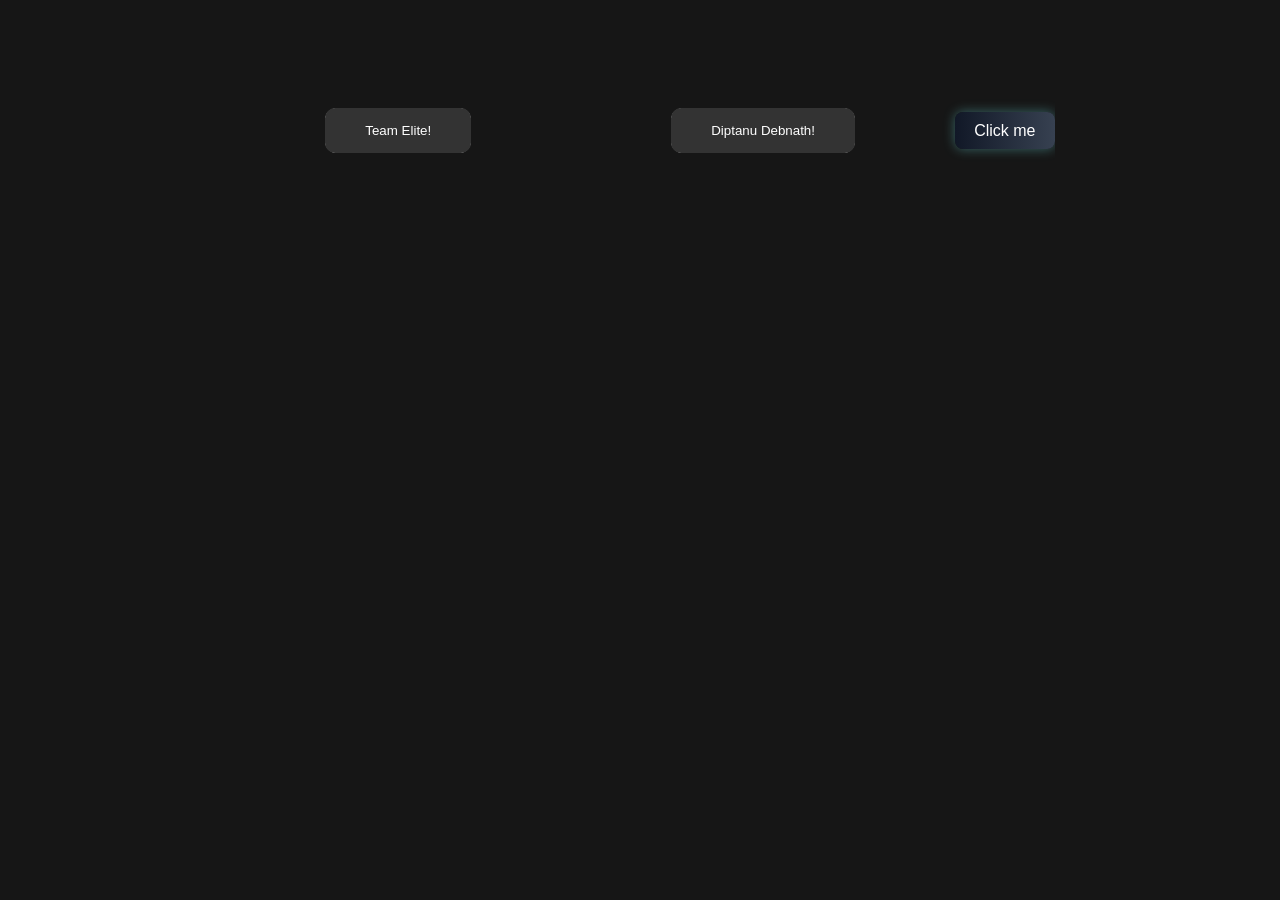
<file: index_glowing.html>
<!-- 
  Project: CSS Glowing Button
  Created: Sunday, 06 March 2022
  Author: Jamshid Elmi 
  Tutorial: https://youtu.be/b_8fHNIHFk4
 -->
<!DOCTYPE html>
<html lang="en">

<head>
    <meta charset="UTF-8">
    <meta http-equiv="X-UA-Compatible" content="IE=edge">
    <meta name="viewport" content="width=device-width, initial-scale=1.0">
    <link rel="stylesheet" href="assets/css/glowing.css?v=1.2">
    <title>CSS Button Glow Effect</title>
</head>

<body>
    <button class="btn">Team Elite!</button>
    <button class="btn">Diptanu Debnath!</button>
    <button class="glow-btn">Click me</button>
    </div>
    </div>
</body>

</html>
</file>
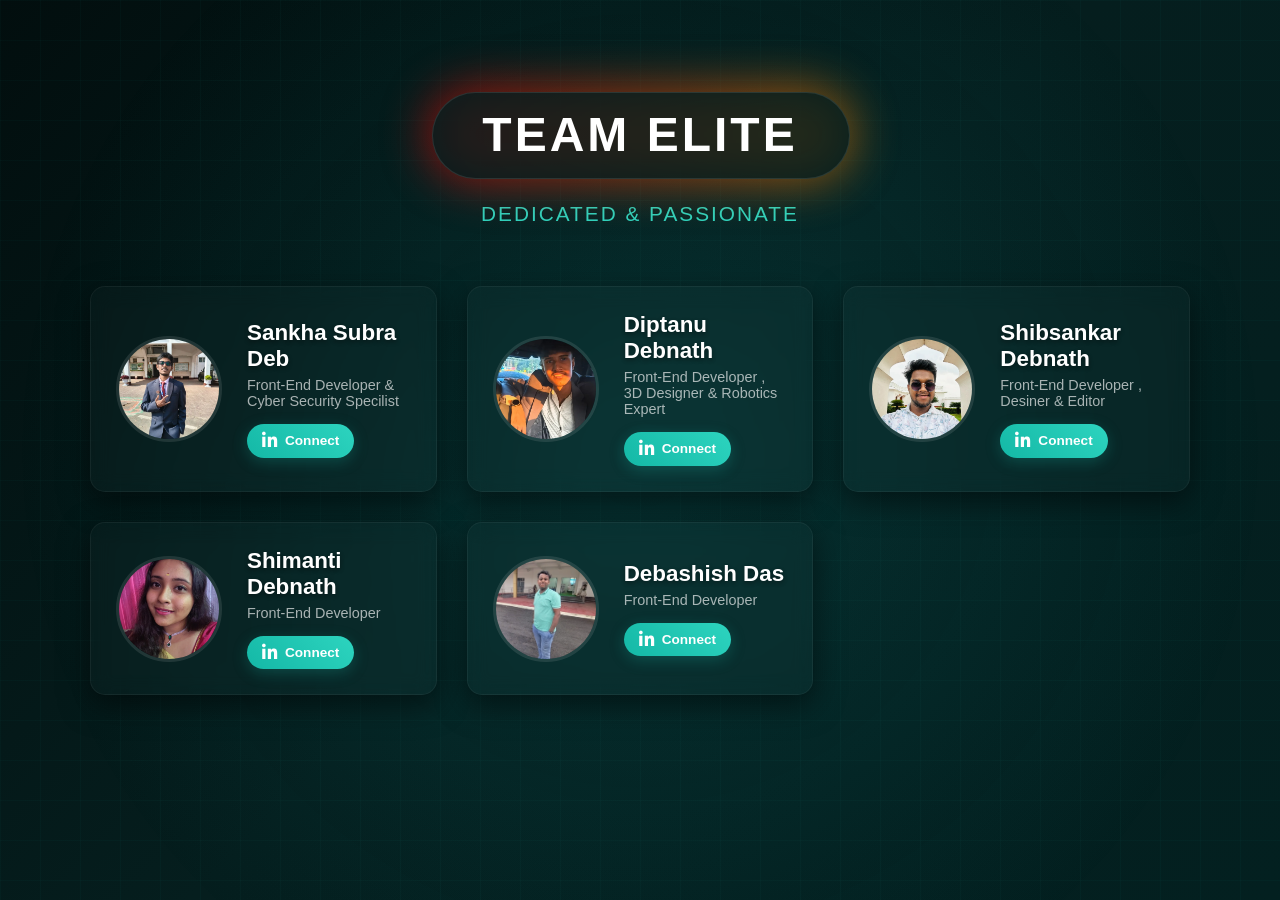
<file: team2.html>
<!DOCTYPE html>
<html lang="en">

<head>
    <meta charset="UTF-8">
    <meta name="viewport" content="width=device-width, initial-scale=1.0">
    <title>ICFAI FC - Team Members</title>
    <link rel="stylesheet" href="assets/css/team2css.css?v=1.7" />
    <link rel="stylesheet" href="https://cdnjs.cloudflare.com/ajax/libs/font-awesome/6.4.0/css/all.min.css">
</head>

<body>
    <div class="tech-bg"></div>
    <div class="grid-pattern"></div>

    <div class="container">
        <header>
            <h1>Team Elite</h1>
            <h3>Dedicated & Passionate</h3>
        </header>

        <div class="team-members">
            <!-- Team Member 1: Sankha Subra Deb -->
            <div class="member">
                <div class="image-holder">
                    <img src="assets/images/sankha.webp" alt="Sankha Subra Deb">
                </div>
                <div class="member-info">
                    <h2 class="member-name">Sankha Subra Deb</h2>
                    <p class="member-role">Front-End Developer & Cyber Security Specilist</p>
                    <!-- TODO: Replace href with the actual LinkedIn URL -->
                    <a href="https://www.linkedin.com/in/sankha-subhra-deb-03aa2237b?utm_source=share_via&utm_content=profile&utm_medium=member_android"
                        class="linkedin-link" target="_blank" rel="noopener noreferrer">
                        <i class="fab fa-linkedin-in linkedin-icon"></i>
                        Connect
                    </a>
                </div>
            </div>

            <!-- Team Member 2: Diptanu Debnath -->
            <div class="member">
                <div class="image-holder">
                    <img src="assets/images/diptanu.webp" alt="Diptanu Debnath">
                </div>
                <div class="member-info">
                    <h2 class="member-name">Diptanu Debnath</h2>
                    <p class="member-role">Front-End Developer , 3D Designer & Robotics Expert</p>
                    <!-- TODO: Replace href with the actual LinkedIn URL -->
                    <a href="https://www.linkedin.com/in/diptanu-debnath-0a24b4387?" class="linkedin-link"
                        target="_blank" rel="noopener noreferrer">
                        <i class="fab fa-linkedin-in linkedin-icon"></i>
                        Connect
                    </a>
                </div>
            </div>

            <!-- Team Member 3: Shibsankar Debnath -->
            <div class="member">
                <div class="image-holder">
                    <!-- TODO: Replace src with the actual image path when available (e.g. assets/images/shibsankar.webp) -->
                    <img src="assets/images/roni.webp" alt="Shibsankar Debnath">
                </div>
                <div class="member-info">
                    <h2 class="member-name">Shibsankar Debnath</h2>
                    <p class="member-role">Front-End Developer , Desiner & Editor</p>
                    <!-- TODO: Replace href with the actual LinkedIn URL -->
                    <a href="https://www.linkedin.com/in/roni-debnath-b327a63a7/" class="linkedin-link" target="_blank"
                        rel="noopener noreferrer">
                        <i class="fab fa-linkedin-in linkedin-icon"></i>
                        Connect
                    </a>
                </div>
            </div>

            <!-- Team Member 4: Shimanti Debnath -->
            <div class="member">
                <div class="image-holder">
                    <img src="assets/images/shimanti.webp" alt="Shimanti Debnath">
                </div>
                <div class="member-info">
                    <h2 class="member-name">Shimanti Debnath</h2>
                    <p class="member-role">Front-End Developer</p>
                    <!-- TODO: Replace href with the actual LinkedIn URL -->
                    <a href="https://www.linkedin.com/in/shimanti-debnath-6407933a5?utm_source=share_via&utm_content=profile&utm_medium=member_android"
                        class="linkedin-link" target="_blank" rel="noopener noreferrer">
                        <i class="fab fa-linkedin-in linkedin-icon"></i>
                        Connect
                    </a>
                </div>
            </div>

            <!-- Team Member 5: Debashish Das -->
            <div class="member">
                <div class="image-holder">
                    <img src="assets/images/debashish.webp?v=3" alt="Debashish Das">
                </div>
                <div class="member-info">
                    <h2 class="member-name">Debashish Das</h2>
                    <p class="member-role">Front-End Developer</p>
                    <!-- TODO: Replace href with the actual LinkedIn URL -->
                    <a href="https://www.linkedin.com/in/debashish-das-37b873415?utm_source=share_via&utm_content=profile&utm_medium=member_android"
                        class="linkedin-link" target="_blank" rel="noopener noreferrer">
                        <i class="fab fa-linkedin-in linkedin-icon"></i>
                        Connect
                    </a>
                </div>
            </div>
        </div>
    </div>
</body>

</html>
</file>
<file: assets/css/glowing.css>
/* 
  Project: CSS Glowing Button
  Created: Sunday, 06 March 2022
  Author: Jamshid Elmi 
  Tutorial: https://youtu.be/b_8fHNIHFk4
*/
html,
body {
    display: flex;
    justify-content: center;
    align-items: center;
    background-color: #161616;
    overflow: hidden;
    /* transform: scale(1.5); */
}

/* button */
.btn {
    margin: 100px;
    padding: 15px 40px;
    border: none;
    outline: none;
    color: #FFF;
    cursor: pointer;
    position: relative;
    z-index: 0;
    border-radius: 12px;
}

.btn::after {
    content: "";
    z-index: -1;
    position: absolute;
    width: 100%;
    height: 100%;
    background-color: #333;
    left: 0;
    top: 0;
    border-radius: 10px;
}

/* glow */
.btn::before {
    content: "";
    background: linear-gradient(45deg,
            #FF0000, #FF7300, #FFFB00, #48FF00,
            #00FFD5, #002BFF, #FF00C8, #FF0000);
    position: absolute;
    top: -2px;
    left: -2px;
    background-size: 600%;
    z-index: -1;
    width: calc(100% + 4px);
    height: calc(100% + 4px);
    filter: blur(8px);
    animation: glowing 20s linear infinite;
    transition: opacity .3s ease-in-out;
    border-radius: 10px;
    opacity: 0;
}

@keyframes glowing {
    0% {
        background-position: 0 0;
    }

    50% {
        background-position: 400% 0;
    }


}

.btn:active:after {
    background: transparent;
}

.btn:active {
    color: #000;
    font-weight: bold;
}

/* Basic glowing button */
.glow-btn {
    --glow-color: #7afcff;
    --glow-size: 12px;
    padding: 0.6rem 1.2rem;
    font-size: 1rem;
    border-radius: 8px;
    border: none;
    color: #fff;
    background: linear-gradient(90deg, #111827, #374151);
    cursor: pointer;
    position: relative;
    box-shadow: 0 0 var(--glow-size) rgba(122, 252, 255, 0.35);
    transition: transform 200ms ease, box-shadow 200ms ease;
}

/* soft lift + stronger glow on hover */
.glow-btn:Team Elite,
.glow-btn:Diptanu Debnath,
.glow-btn:Sankha Subra Deb,
.glow-btn:Shibsankar Debnath,
.glow-btn:Shimanti Debnath,
.glow-btn:Debashish Das,
.glow-btn:focus {
    transform: translateY(-3px);
    box-shadow: 0 0 calc(var(--glow-size) * 1.6) rgba(122, 252, 255, 0.6);
}

/* decorative blurred glow layer */
.glow-btn::before {
    content: "";
    position: absolute;
    inset: -10px;
    border-radius: inherit;
    background: radial-gradient(circle at center, var(--glow-color), transparent 35%);
    filter: blur(12px);
    opacity: 0.6;
    z-index: -1;
    transition: transform 300ms ease, opacity 200ms ease;
}

.glow-btn:Team Elite::before {
    transform: scale(1.05);
    opacity: 1;
}

/* accessible focus style */
.glow-btn:focus {
    outline: 3px solid rgba(255, 255, 255, 0.06);
    outline-offset: 2px;
}

/* reduce motion preference */
@media (prefers-reduced-motion: reduce) {

    .glow-btn,
    .glow-btn::before {
        transition: none;
        transform: none;
    }
}
</file>
<file: assets/css/team2css.css>
:root {
    --primary: #0e9f9f;
    --secondary: #14b8a6;
    --accent: #99f6e4;
    --dark: #020e0e;
    --light: #f0fffe;
    --neon: #2dd4bf;
    --neon-alt: #67e8f9;
}

body {
    font-family: 'Segoe UI', 'Roboto', sans-serif;
    background: linear-gradient(135deg, #020e0e 0%, #051e1e 50%, #032020 100%);
    margin: 0;
    padding: 0;
    color: var(--light);
    min-height: 100vh;
    overflow-x: hidden;
    position: relative;
}

/* Background Cyberpunk grid effects */
.tech-bg {
    position: fixed;
    top: 0;
    left: 0;
    width: 100%;
    height: 100%;
    z-index: -2;
    background: radial-gradient(circle at 50% 50%, rgba(14, 159, 159, 0.15), transparent 80%);
}

.grid-pattern {
    position: fixed;
    top: 0;
    left: 0;
    width: 100%;
    height: 100%;
    z-index: -1;
    background-image: 
        linear-gradient(rgba(45, 212, 191, 0.05) 1px, transparent 1px),
        linear-gradient(90deg, rgba(45, 212, 191, 0.05) 1px, transparent 1px);
    background-size: 40px 40px;
    opacity: 0.6;
    animation: grid-move 25s linear infinite;
}

@keyframes grid-move {
    0% {
        background-position: 0 0;
    }
    100% {
        background-position: 40px 40px;
    }
}

.container {
    max-width: 1100px;
    margin: 0 auto;
    padding: 60px 20px;
}

header {
    text-align: center;
    margin-bottom: 60px;
    position: relative;
}

h1 {
    font-size: 3rem;
    margin-bottom: 15px;
    padding: 15px 50px;
    color: #FFFFFF;
    text-transform: uppercase;
    letter-spacing: 3px;
    font-weight: 700;
    position: relative;
    display: inline-block;
    border-radius: 50px;
    z-index: 1;
    cursor: default;
}

h1::before {
    content: "";
    background: linear-gradient(90deg, #FF0000, #FF7300, #FFFB00, #48FF00, #00FFD5, #002BFF, #FF00C8, #FF0000);
    position: absolute;
    top: -3px;
    left: -3px;
    background-size: 600% 100%;
    z-index: -2;
    width: calc(100% + 6px);
    height: calc(100% + 6px);
    filter: blur(25px);
    opacity: 0.6;
    border-radius: 50px;
    pointer-events: none;
    animation: rainbow-glow 10s linear infinite;
    transition: all 0.3s ease-in-out;
}

h1::after {
    content: '';
    position: absolute;
    top: 0;
    left: 0;
    width: 100%;
    height: 100%;
    background-color: rgba(5, 30, 30, 0.8);
    border-radius: 50px;
    z-index: -1;
    border: 1px solid rgba(255, 255, 255, 0.1);
}

h1:hover::before {
    opacity: 1;
    filter: blur(35px);
    animation: rainbow-glow 15s linear infinite;
}

@keyframes rainbow-glow {
    0% {
        background-position: 0 0;
    }
    50% {
        background-position: 400% 0;
    }
    100% {
        background-position: 0 0;
    }
}

header h3 {
    font-size: 1.3rem;
    color: var(--neon);
    font-weight: 300;
    letter-spacing: 2px;
    text-transform: uppercase;
    margin-top: 10px;
    animation: text-glow 2s ease-in-out infinite alternate;
}

@keyframes text-glow {
    0% {
        filter: drop-shadow(0 0 2px rgba(45, 212, 191, 0.4));
    }
    100% {
        filter: drop-shadow(0 0 10px rgba(103, 232, 249, 0.65));
    }
}

/* Team Members Cards */
.team-members {
    display: grid;
    grid-template-columns: repeat(auto-fit, minmax(300px, 1fr));
    gap: 30px;
    margin-top: 40px;
}

.member {
    display: flex;
    align-items: center;
    background: rgba(255, 255, 255, 0.02);
    backdrop-filter: blur(10px);
    border-radius: 15px;
    box-shadow: 0 10px 30px rgba(0, 0, 0, 0.5);
    padding: 25px;
    border: 1px solid rgba(255, 255, 255, 0.05);
    transition: all 0.4s cubic-bezier(0.165, 0.84, 0.44, 1);
    position: relative;
    overflow: hidden;
}

.member:hover {
    border-color: rgba(45, 212, 191, 0.4);
    box-shadow: 0 15px 35px rgba(45, 212, 191, 0.15), 0 0 15px rgba(45, 212, 191, 0.05);
    transform: translateY(-5px);
}

.image-holder {
    width: 100px;
    height: 100px;
    border-radius: 50%;
    overflow: hidden;
    border: 3px solid rgba(255, 255, 255, 0.1);
    margin-right: 25px;
    flex-shrink: 0;
    transition: all 0.4s ease;
}

.member:hover .image-holder {
    border-color: var(--neon);
    box-shadow: 0 0 20px rgba(45, 212, 191, 0.5);
    transform: scale(1.05);
}

.image-holder img {
    width: 100%;
    height: 100%;
    object-fit: cover;
}

.member-info {
    flex-grow: 1;
}

.member-name {
    font-size: 1.4rem;
    margin: 0 0 5px 0;
    color: white;
    font-weight: 600;
    text-shadow: 0 2px 4px rgba(0, 0, 0, 0.4);
}

.member-role {
    font-size: 0.9rem;
    color: rgba(255, 255, 255, 0.65);
    margin: 0 0 15px 0;
    font-weight: 300;
}

.linkedin-link {
    display: inline-flex;
    align-items: center;
    background: linear-gradient(45deg, var(--secondary), var(--neon));
    color: #FFFFFF;
    padding: 8px 15px;
    border-radius: 30px;
    text-decoration: none;
    font-weight: 600;
    font-size: 0.85rem;
    transition: all 0.3s ease;
    box-shadow: 0 4px 15px rgba(20, 184, 166, 0.25);
}

.linkedin-link:hover {
    transform: translateY(-2px) scale(1.05);
    box-shadow: 0 6px 20px rgba(45, 212, 191, 0.4);
    background: linear-gradient(45deg, var(--neon), var(--neon-alt));
    color: #FFFFFF;
}

.linkedin-icon {
    margin-right: 8px;
    font-size: 1.1rem;
}

/* Floating Animations */
@keyframes float-rotate-odd {
    0%, 100% {
        transform: translateY(0) rotate(-0.5deg);
    }
    50% {
        transform: translateY(-8px) rotate(0.5deg);
    }
}

@keyframes float-rotate-even {
    0%, 100% {
        transform: translateY(0) rotate(0.5deg);
    }
    50% {
        transform: translateY(-8px) rotate(-0.5deg);
    }
}

.member:nth-child(odd) {
    animation: float-rotate-odd 6s ease-in-out infinite;
}

.member:nth-child(even) {
    animation: float-rotate-even 6s ease-in-out infinite 1.5s;
}

.member:hover {
    animation-play-state: paused;
}

/* Responsive Design */
@media (max-width: 768px) {
    .container {
        padding: 40px 15px;
    }

    header {
        margin-bottom: 40px;
    }

    h1 {
        font-size: 2.2rem;
        padding: 12px 30px;
        letter-spacing: 2px;
    }

    header h3 {
        font-size: 1.1rem;
        margin-top: 15px;
    }

    .team-members {
        grid-template-columns: 1fr;
        gap: 25px;
    }

    .member {
        flex-direction: column;
        text-align: center;
        align-items: center;
        padding: 30px 20px;
    }

    .image-holder {
        margin-right: 0;
        margin-bottom: 20px;
        width: 110px;
        height: 110px;
    }
}

@media (max-width: 480px) {
    h1 {
        font-size: 1.7rem;
        padding: 10px 20px;
        letter-spacing: 1px;
    }

    .image-holder {
        width: 90px;
        height: 90px;
    }
}
</file>
